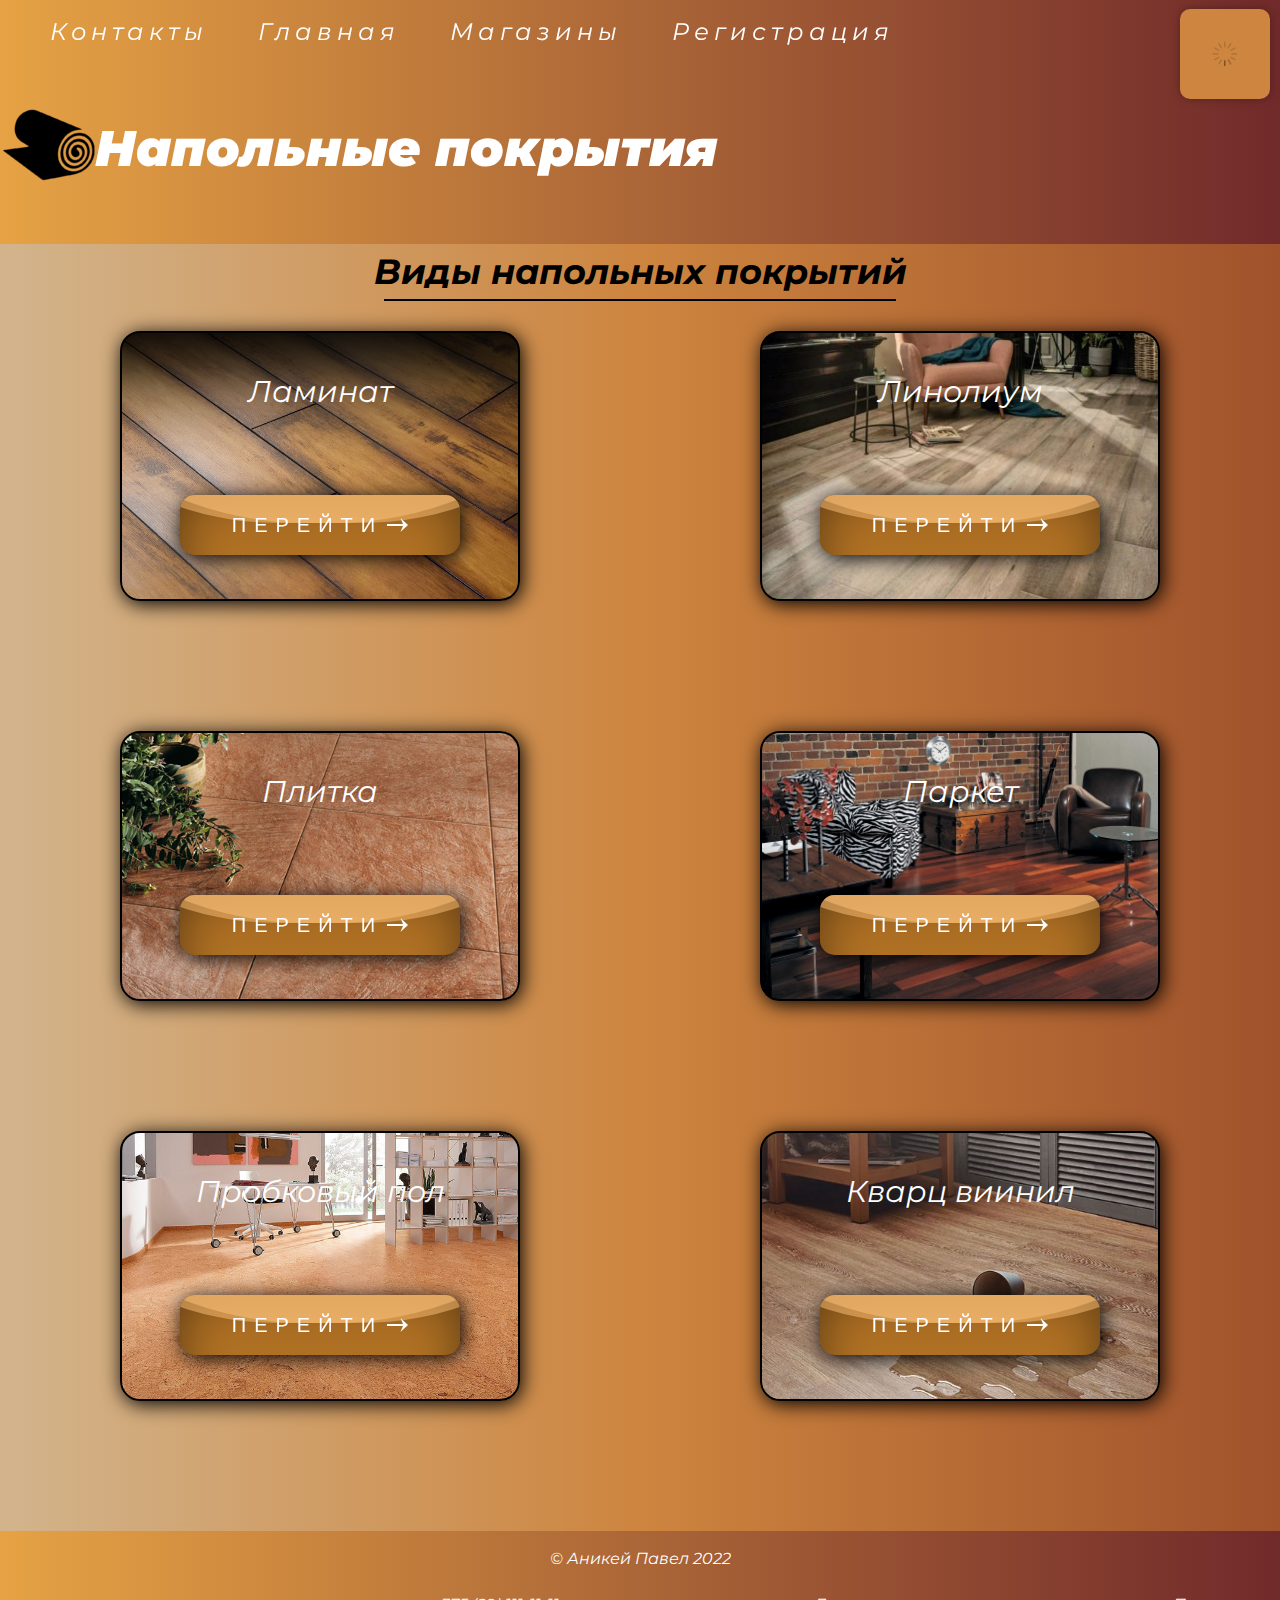
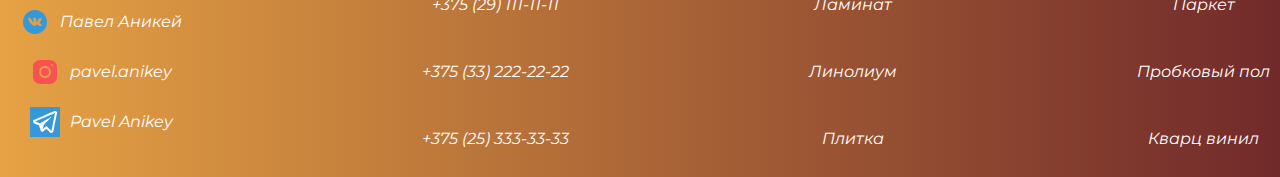
<file: index.html>
<!DOCTYPE html>
<html lang="en">

<head>
	<meta charset="UTF-8">
	<meta http-equiv="X-UA-Compatible" content="IE=edge">
	<meta name="viewport" content="width=device-width, initial-scale=1.0">
	<link rel="stylesheet" href="css/style.css">
	<link rel="stylesheet" href="css/common-styles.css">
	<title>Напольные покрытия</title>
	<link rel="shortcut icon" href="images/icons/icons8-новости-16.png" type="image/png">
</head>

<body>
	<div class="wrapper">
		<a class="back_to_top" title="Наверх">
			<img src="images/icons/icons8-up-65.png" alt="Наверх">
		</a>
		<div class="header">
			<div class="header__container">
				<div class="header__menu menu">
					<div id="burger" class="menu__icon">
						<span></span>
					</div>
					<div id="menu" class="menu__body">
						<ul class="menu__list">
							<li>
								<a id="contact" class="menu__link" title="Контакты">Контакты</a>
								<span class="menu__arrow arrow"></span>
								<ul class="sub-menu__list">
									<li>
										<a class="sub-menu__link" href="tel:+375(29)111-11-11"
											title="Позвонить">+375(29)111-11-11</a>
									</li>
									<li>
										<a class="sub-menu__link" href="tel:+375(33)222-22-22"
											title="Позвонить">+375(33)222-22-22</a>
									</li>
									<li>
										<a class="sub-menu__link" href="tel:+375(25)333-33-33"
											title="Позвонить">+375(25)333-33-33</a>
									</li>
								</ul>
							</li>
							<li>
								<a class="menu__link" href="index.html" title="Главная">Главная</a>
							</li>
							<li>
								<a class="menu__link" href="https://anikey-pavel.github.io/Diploma/pages/Score/score.html"
									title="Магазины">Магазины</a>
							</li>
							<li>
								<a class="menu__form-link" href="#" onclick="show('block')" title="Регистрация">Регистрация</a>
								<div id="opacity" onclick="show('none')">
								</div>
								<div id="window">
									<img class="window__close" src="images/icons/icons8-закрыть-окно-24.png" alt="close"
										title="Закрыть" onclick="show('none')">
									<div class="window__form">
										<h2>Регистрация</h2>
										<form method="post" name="registration">
											<input type="text" placeholder="Имя" name="name1" class="input" required
												pattern="[а-яА-Я]+"
												title="Имя должно содержать русские буквы нижнего либо верхнего регистра">
											<input type="text" placeholder="Фамилия" name="name2" class="input" required
												pattern="[а-яА-Я]+"
												title="Имя должно содержать русские буквы нижнего либо верхнего регистра">
											<input type="email" placeholder="Email" name="email1" class="input" required>
											<input type="email" placeholder="Подтвердите Email" name="email2" class="input"
												required>
											<input type="password" placeholder="Пароль" name="pass1" class="input" required
												minlength="8" maxlength="128">
											<input type="password" placeholder="Подтвердите пароль" name="pass2" class="input"
												required minlength="8" maxlength="128">
											<input type='tel' placeholder="Мобильный телефон" name="tel" class="input" required>
											<br>
											<span class="radio">
												<input checked class="radio__input" type="radio" name="1" id="radio_1">
												<label class="radio__label" for="radio_1">Мужчина</label>
											</span>
											<br>
											<span class="radio">
												<input checked class="radio__input" type="radio" name="1" id="radio_2">
												<label class="radio__label" for="radio_2">Женщина</label>
											</span>
											<br>
											<input type="submit" value="Регистрация" name="sab" class="input">
										</form>
									</div>
								</div>
							</li>
							<li>

							</li>
						</ul>
					</div>
					<div id="weather" class="weather"></div>
				</div>
				<a href="https://anikey-pavel.github.io/Diploma/index.html" class="header__title" title="Главная">Напольные
					покрытия</a>
			</div>
		</div>
		<div class="content">
			<div class="content__container">
				<h2 class="content__header">Виды напольных покрытий</h2>
				<div class="line"></div>
				<div class="content__body body">
					<div class="body__items">
						<h3>Ламинат</h3>
						<a href="https://anikey-pavel.github.io/Diploma/pages/laminat/laminate.html" class="wave-btn"
							title="Ламинат">
							<span class="wave-btn__text">Перейти</span>
							<span class="wave-btn__waves"></span>
						</a>
					</div>
					<div class="body__items">
						<h3>Линолиум</h3>
						<a href="https://anikey-pavel.github.io/Diploma/pages/Linoleum/Linoleum.html" class="wave-btn"
							title="Линолиум">
							<span class="wave-btn__text">Перейти</span>
							<span class="wave-btn__waves"></span>
						</a>
					</div>
					<div class="body__items">
						<h3>Плитка</h3>
						<a href="https://anikey-pavel.github.io/Diploma/pages/Tile/Tile.html" class="wave-btn" title="Плитка">
							<span class="wave-btn__text">Перейти</span>
							<span class="wave-btn__waves"></span>
						</a>
					</div>
					<div class="body__items">
						<h3>Паркет</h3>
						<a href="https://anikey-pavel.github.io/Diploma/pages/Parquet/Parquet.html" class="wave-btn"
							title="Паркет">
							<span class="wave-btn__text">Перейти</span>
							<span class="wave-btn__waves"></span>
						</a>
					</div>
					<div class="body__items">
						<h3>Пробковый пол</h3>
						<a href="https://anikey-pavel.github.io/Diploma/pages/Cork floor/cork-floor.html" class="wave-btn"
							title="Пробковый пол">
							<span class="wave-btn__text">Перейти</span>
							<span class="wave-btn__waves"></span>
						</a>
					</div>
					<div class="body__items">
						<h3>Кварц виинил</h3>
						<a href="https://anikey-pavel.github.io/Diploma/pages/Quartz vinyl/Quartz-vinyl.html" class="wave-btn"
							title="Кварц виинил">
							<span class="wave-btn__text">Перейти</span>
							<span class="wave-btn__waves"></span>
						</a>
					</div>
				</div>
			</div>
		</div>
		<div class="footer">
			<div class="footer__container">
				<div class="footer__header">
					<p>&#169; Аникей Павел 2022</p>
				</div>
				<div class="footer__content content-footer">
					<div class="content-footer__items">
						<div class="content-footer__column">
							<div>
								<img src="images/icons/icons8-vk-в-круге.svg" alt="ВКонтакте" title="ВКонтакте">
								<a target="_blank" href="https://vk.com/id622785628" title="https://vk.com/id622785628">Павел
									Аникей</a>
							</div>
							<div>
								<img src="images/icons/icons8-instagram.svg" alt="Instagram" title="Instagram">
								<a target="_blank" href="https://www.instagram.com/pavel.anikey"
									title="https://www.instagram.com/pavel.anikey">pavel.anikey</a>
							</div>
							<div>
								<img src="images/icons/icons8-телеграмма-app.svg" alt="Telegram" title="Telegram">
								<a target="_blank" href="https://t.me/Anikey22" title="https://t.me/Anikey22">Pavel Anikey</a>
							</div>
						</div>
						<div class="content-footer__column">
							<div>
								<a href="tel:+375 (29) 111-11-11" title="Позвонить">+375 (29) 111-11-11</a>
							</div>
							<div>
								<a href="tel:+375 (29) 222-22-22" title="Позвонить">+375 (33) 222-22-22</a>
							</div>

							<div>
								<a href="tel:+375 (29) 333-33-33" title="Позвонить">+375 (25) 333-33-33</a>
							</div>
						</div>
						<div class="content-footer__column">
							<div>
								<a href="https://anikey-pavel.github.io/Diploma/pages/laminat/laminate.html"
									title="Ламинат">Ламинат</a>
							</div>

							<div>
								<a href="https://anikey-pavel.github.io/Diploma/pages/Linoleum/Linoleum.html"
									title="Линолиум">Линолиум</a>
							</div>
							<div>
								<a href="https://anikey-pavel.github.io/Diploma/pages/Tile/Tile.html" title="Плитка">Плитка</a>
							</div>
						</div>
						<div class="content-footer__column">
							<div>
								<a href="https://anikey-pavel.github.io/Diploma/pages/Parquet/Parquet.html"
									title="Паркет">Паркет</a>
							</div>

							<div>
								<a href="https://anikey-pavel.github.io/Diploma/pages/Cork floor/cork-floor.html"
									title="Пробковый пол">Пробковый
									пол</a>
							</div>
							<div>
								<a href="https://anikey-pavel.github.io/Diploma/pages/Quartz vinyl/Quartz-vinyl.html"
									title="Кварц винил">Кварц винил</a>
							</div>
						</div>
					</div>
				</div>
			</div>
		</div>
	</div>
	<script src="js/script.js"></script>
</body>

</html>
</file>
<file: css/style.css>
.content__container {
	max-width: 1280px;
	margin: 0 auto;
}

.content__header {
	font-size: 35px;
	font-weight: 700;
	text-align: center;
	margin: 10px 0 10px 0;
}

@media (max-width: 500px) {
	.content__header {
		font-size: 25px;
	}
}

.line {
	width: 40%;
	height: 2px;
	background-color: black;
	margin: 0 auto;
}

.content__body {
	margin: 30px 0 0 0;
}

.body {
	display: grid;
	grid-template-columns: 400px 400px;
	grid-template-rows: 400px 400px 400px;
	justify-content: space-around;
}

.body__items {
	display: grid;
	border: 2px solid black;
	margin: 0 0 130px 0;
	border-radius: 20px;
	box-shadow: 2px 3px 20px black;
	color: white;

}

.body__items h3 {
	font-size: 30px;
	margin: auto;
}

.body__items a {
	font-size: 20px;
	text-decoration: none;
	color: white;
	margin: auto;
	padding: 10px;
	border-radius: 15px;
	background-color: rgb(176, 113, 36);
	box-shadow: 2px 3px 20px black;
}

.body__items a span {
	background: url(../images/icons/shape_2_9.png) right no-repeat;
	padding: 0 25px 0 0;
}

.wave-btn {
	width: 280px;
	height: 60px;
	display: flex;
	transition: all 0.8s ease 0s;
	justify-content: center;
	align-items: center;
	border-radius: 0px 0px 10px 10px;
	text-decoration: none;
	position: relative;
	overflow: hidden;
}

.wave-btn:active {
	top: 2px;
}

.wave-btn:hover {
	border-radius: 10px;
	transition: all 0.8s ease 0.2s;
	box-shadow: 1px 1px 40px rgba(0, 0, 0, 1);
}

.wave-btn:hover .wave-btn__waves {
	top: -50px;
}

.wave-btn__text {
	color: rgb(255, 255, 255);
	text-transform: uppercase;
	letter-spacing: 8px;
	font-family: Arial, "Helvetica Neue", Helvetica, sans-serif;
	position: relative;
	z-index: 1;
}

.wave-btn__waves {
	position: absolute;
	width: 280px;
	height: 280px;
	top: 0;
	left: 0;
	box-shadow: inset 0 0 50px rgba(0, 0, 0, 0.5);
	transition: all 0.8s ease 0s;
}

.wave-btn__waves::before,
.wave-btn__waves::after {
	content: '';
	position: absolute;
	top: 0;
	left: 50%;
	width: 250%;
	height: 250%;
	transform: translate3d(-50%, -96%, 0) scale(1) rotate(0deg);
}

.wave-btn__waves::before {
	background-color: rgba(255, 195, 121, 0.5);
	border-radius: 48%;
	animation: waves 5s infinite linear;
}

.wave-btn__waves::after {
	background-color: rgba(255, 195, 121, 0.5);
	border-radius: 44%;
	animation: waves 10s infinite linear;
}

@keyframes waves {
	0% {
		transform: translate3d(-50%, -96%, 0) scale(1) rotate(0deg);
	}

	100% {
		transform: translate3d(-50%, -96%, 0) scale(1) rotate(360deg);
	}
}

.body__items:nth-child(1) {
	background: url(../images/pic-R10-1.jpg) no-repeat;
	background-size: 110%;
}

.body__items:nth-child(2) {
	background: url(../images/linolium.jpg) no-repeat;
	background-size: 100%;
}

.body__items:nth-child(3) {
	background: url(../images/plitka.jpg) no-repeat;
	background-size: 115%;
}

.body__items:nth-child(4) {
	background: url(../images/parket.jpg) no-repeat;
	background-size: 100%;
}

.body__items:nth-child(5) {
	background: url(../images/probkovyiy-pol.jpg) no-repeat;
	background-size: 100%;
}

.body__items:nth-child(6) {
	background: url(../images/vinil.jpg) no-repeat;
	background-size: 115%;
}

@media (max-width: 992px) {
	.body {
		grid-template-columns: 400px;
		grid-template-rows: 400px 400px 400px 400px 400px 400px;
	}

	.wave-btn__waves::before,
	.wave-btn__waves::after {
		display: none;
	}
}

@media (max-width: 422px) {
	.body {
		grid-template-columns: 300px;
		grid-template-rows: 330px 330px 330px 330px 330px 330px;
	}

	.wave-btn {
		width: 200px;
		height: 50px;
	}

	.wave-btn__text {
		font-size: 16px;
	}
}
</file>
<file: css/common-styles.css>
/*Обнуление*/
* {
	padding: 0;
	margin: 0;
	border: 0;
}

*,
*:before,
*:after {
	-moz-box-sizing: border-box;
	-webkit-box-sizing: border-box;
	box-sizing: border-box;
}

:focus,
:active {
	outline: none;
}

a:focus,
a:active {
	outline: none;
}

nav,
footer,
header,
aside {
	display: block;
}

html,
body {
	height: 100%;
	width: 100%;
	font-size: 100%;
	line-height: 1;
	font-size: 14px;
	-ms-text-size-adjust: 100%;
	-moz-text-size-adjust: 100%;
	-webkit-text-size-adjust: 100%;
}

input,
button,
textarea {
	font-family: inherit;
}

input::-ms-clear {
	display: none;
}

button {
	cursor: pointer;
}

button::-moz-focus-inner {
	padding: 0;
	border: 0;
}

a,
a:visited {
	text-decoration: none;
}

a:hover {
	text-decoration: none;
}

ul li {
	list-style: none;
}

img {
	vertical-align: top;
}

h1,
h2,
h3,
h4,
h5,
h6 {
	font-size: inherit;
	font-weight: inherit;
}

/*--------------------*/

@font-face {
	font-family: 'Montserrat';
	src: url('../fonts/Montserrat-Italic-VariableFont_wght.ttf');
}

::-webkit-scrollbar {
	background-color: #855b00;
}

::-webkit-scrollbar-thumb {
	background-color: #765000;
	border-radius: 9em;
	box-shadow: inset 1px 1px 5px #000000;
}

::-webkit-scrollbar-button:vertical:start:decrement {
	background: linear-gradient(120deg, #02141a 40%, rgba(0, 0, 0, 0) 41%),
		linear-gradient(240deg, #02141a 40%, rgba(0, 0, 0, 0) 41%),
		linear-gradient(0deg, #02141a 30%, rgba(0, 0, 0, 0) 31%);
	background-color: #f6f8f4;
}

::-webkit-scrollbar-button:vertical:end:increment {
	background:
		linear-gradient(300deg, #02141a 40%, rgba(0, 0, 0, 0) 41%),
		linear-gradient(60deg, #02141a 40%, rgba(0, 0, 0, 0) 41%),
		linear-gradient(180deg, #02141a 30%, rgba(0, 0, 0, 0) 31%);
	background-color: #f6f8f4;
}

body {
	background: linear-gradient(to right, #d2b48c, #cd853f, #a0522b);
	font-family: 'Montserrat';
}

body._lock {
	overflow: hidden;
}

.wrapper {
	min-height: 100%;
	overflow: hidden;
	display: flex;
	flex-direction: column;
}

.back_to_top {
	position: fixed;
	bottom: 80px;
	right: 40px;
	z-index: 9999;
	width: 67px;
	height: 67px;
	cursor: pointer;
	display: none;
	opacity: 0.3;
}

.back_to_top-show {
	display: block;
}

/* ===============header================================================================ */
.header {
	position: relative;
	z-index: 50;
	background: linear-gradient(to right, rgb(230, 162, 68), rgb(113, 42, 42));
}



.header__container {
	max-width: 1280px;
	margin: 0 auto;
}

.header__menu {
	display: flex;
	justify-content: space-between;
	align-items: center;
	margin-top: 0.625rem;
	flex-wrap: wrap;
}

.menu__body {
	font-size: 24px;
	padding: 10px 0;
	margin: 0 0 50px 0;
	margin: 0 0 3.1rem 0;
}

.menu__icon {
	display: none;
}

.menu__list {
	display: flex;
	justify-content: space-between;
}

.menu__list li:not(last-child) {
	padding: 0 0 0 50px;
}

.menu__list a {
	color: white;
	letter-spacing: 5px;
}

.menu__list li:first-child {
	position: relative;
}

.menu__list a:hover {
	text-decoration: underline;
}

.sub-menu__list {
	display: none;
	right: 0;
	min-width: 300px;
	position: absolute;
	left: 0;
	top: 23px;
	padding: 10px 0 0 0;
	z-index: 10;
	font-size: 16px;
	transition-duration: 1s;
}

.sub-menu__link a:hover {
	text-decoration: underline;
}

.sub-menu__list li {
	background-color: #cb9763;
}

#contact {
	cursor: pointer;
}

.sub-menu__link {
	display: inline-block;
	padding: 10px 0;
}

.menu__list a.parent {
	padding: 0 20px 0 0;
}

.arrow {
	display: none;
	position: absolute;
	top: 10px;
	right: 0;
	width: 0;
	height: 0;
	border-top: 10px solid rgb(255, 255, 255);
	border-right: 10px solid transparent;
	border-left: 10px solid transparent;
}

.arrow.active {
	transform: rotate(-180deg);
}

.menu__arrow {}

body.mouse .menu__list>li:hover .sub-menu__list {
	display: block;
}



body.touch .sub-menu__list.open {
	display: block;
}

body.touch .arrow {
	display: block;
}

.menu__list a.parent {
	margin: 0 5px 0 0;
}

#opacity {
	display: none;
	background-color: rgba(1, 1, 1, 0.5);
	position: fixed;
	top: 0;
	left: 0;
	right: 0;
	bottom: 0;
	z-index: 50;
}

#window {
	display: none;
	position: absolute;
	top: 20%;
	right: 40%;
	z-index: 150;
	width: 350px;
	height: 450px;
	background-color: #cd853f;
	border-radius: 10px;
	box-shadow: 1px 1px 10px black;
	transition-duration: 1s;
}

@media (max-width: 820px) {
	#window {
		font-size: 18px;
		left: 25%;
	}

	.window__form h2 {
		font-size: 22px;
	}
}

@media (max-width: 560px) {
	#window {
		left: 15%;
	}
}

@media (max-width: 450px) {
	#window {
		left: 5%;
	}
}

@media (max-width: 380px) {
	#window {
		width: 300px;
	}
}

.window__close {
	margin: 10px 0 0 20rem;
	cursor: pointer;
}

.window__form {
	width: 275px;
	margin: 0 auto;
	text-align: center;
}

.window__form h2 {
	margin-bottom: 10px;
}

.input {
	margin-bottom: 10px;
	border-radius: 5px;
	width: 250px;
	height: 30px;
	padding: 5px;
	box-shadow: 1px 1px 10px black;
}

.input[type="text"]:valid {
	border: 2px solid green;
}

.input[type="email"]:valid {
	border: 2px solid green;
}

.input[type="password"]:valid {
	border: 2px solid green;
}

.input[type='tel']:valid {
	border: 2px solid green;
}

.input[type="text"]:invalid {
	border: 2px solid red;
}

.input[type="email"]:invalid {
	border: 2px solid red;
}

.input[type="password"]:invalid {
	border: 2px solid red;
}

.input[type='tel']:invalid {
	border: 2px solid red;
}

.input[type="text"]:not(:focus):invalid {
	border: 2px solid white;
}

.input[type="email"]:not(:focus):invalid {
	border: 2px solid white;
}

.input[type="password"]:not(:focus):invalid {
	border: 2px solid white;
}

.input[type='tel']:not(:focus):invalid {
	border: 2px solid white;
}

.input[type="submit"]:hover {
	position: relative;
	background-color: rgb(191, 191, 191);
	cursor: pointer;
	transition: all ease 0.5s;
}

.input[type="submit"]:active {
	top: 2px;
	box-shadow: 1px 1px 3px black;

}

.radio {
	margin-bottom: 10px;
	/* display: none; */
}

.radio {
	display: inline-block;
	margin-bottom: 5px;
	position: relative;
}

.radio__input {
	appearance: none;
	position: absolute;
}

.radio__label {
	padding-left: 25px;
	cursor: pointer;
}

.radio__label::before {
	content: '';
	display: block;
	width: 16px;
	height: 16px;
	position: absolute;
	top: 3px;
	left: 0px;
	border-radius: 5px;
	z-index: 1;
	border-radius: 50%;
	background-color: aliceblue;
	box-shadow: 1px 1px 8px black;
}

.radio__label::after {
	content: '';
	display: block;
	width: 10px;
	height: 10px;
	position: absolute;
	top: 6px;
	left: 3px;
	background-color: rgb(194, 130, 52);
	border-radius: 4px;
	transform: scale(0);
	-webkit-transform: scale(0);
	-moz-transform: scale(0);
	-ms-transform: scale(0);
	-o-transform: scale(0);
	transition: 0.3s linear;
	-webkit-transition: 0.3s linear;
	-moz-transition: 0.3s linear;
	-ms-transition: 0.3s linear;
	-o-transition: 0.3s linear;
	z-index: 2;
	border-radius: 50%;
}

.radio__input:checked+.radio__label:after {
	transform: scale(1);
	-webkit-transform: scale(1);
	-moz-transform: scale(1);
	-ms-transform: scale(1);
	-o-transform: scale(1);
	transition: .1s ease 0s;
	-webkit-transition: .1s ease 0s;
	-moz-transition: .1s ease 0s;
	-ms-transition: .1s ease 0s;
	-o-transition: .1s ease 0s;
}

.weather {
	background-color: #cd853f;
	border-radius: 10px;
	padding: 20px;
	max-width: 300px;
	box-shadow: 0 0 10px rgba(0, 0, 0, 0.3);
}

@media (max-width: 1300px) {
	.weather {
		margin-right: 10px;
	}
}

@media (max-width: 1148px) {
	.weather {
		margin-left: 10px;
	}
}

.weather__loading {
	display: flex;
	justify-content: center;
	align-items: center;
}

.weather__loading img {
	max-width: 50px;
	mix-blend-mode: multiply;
}

.weather__header {
	display: flex;
}

.weather__main {
	flex: 1 1 auto;
}

.weather__city {
	font-size: 40px;
	font-weight: 700;
	margin-bottom: 15px;
}

.weather__status {
	font-size: 20px;
	margin-bottom: 20px;
}

.weather__temp {
	font-size: 30px;
	font-weight: 700;
	margin-bottom: 10px;
}

.weather__temp::after,
.weather__feels-like::after {
	display: inline-block;
	margin-left: 5px;
	content: '°C';
}

.image {
	position: absolute;
	width: 100%;
	height: 100%;
	top: 0;
	left: 0;
	z-index: -1;
}

@media(max-width: 1172px) {
	.weather {
		margin-top: 10px;
	}
}

@media (max-width: 820px) {
	.weather {
		display: none;
	}
}

@media (max-width: 992px) {
	.menu__list li:not(last-child) {
		padding: 0 0 0 25px;
	}
}

@media (max-width: 820px) {
	.menu__list li:not(last-child) {
		padding: 0 0 0 15px;
	}

	.menu__icon {
		z-index: 5;
		display: block;
		position: relative;
		top: 0;
		left: 0;
		width: 30px;
		height: 18px;
		cursor: pointer;
		margin: 10px;
	}

	.menu__icon::before,
	.menu__icon::after,
	.menu__icon span {
		left: 0;
		position: absolute;
		height: 10%;
		width: 100%;
		transition: all 0.3s ease 0s;
		background-color: rgb(255, 255, 255);
	}

	.menu__icon::before,
	.menu__icon::after {
		content: '';
	}

	.menu__icon::before {
		top: 0;
	}

	.menu__icon::after {
		bottom: 0;
	}

	.menu__icon span {
		top: 50%;
		transform: scale(1) translate(0px, -50%);
	}

	.menu__icon._active span {
		transform: scale(0) translate(0px, -50%);
	}

	.menu__icon._active::before {
		top: 50%;
		transform: rotate(-45deg) translate(0px, -50%);
	}

	.menu__icon._active::after {
		bottom: 50%;
		transform: rotate(45deg) translate(0px, 50%);
	}

	.menu__body {
		position: fixed;
		z-index: 2;
		top: 0;
		left: -100%;
		width: 100%;
		height: 100%;
		background-color: rgb(233, 208, 189, 0.9);
		transition: left 0.3s ease 0s;
		overflow: auto;
	}

	.menu__body._active {
		left: 0;
	}

	.menu__list {
		display: block;
		text-align: center;
		font-size: 40px;
		font-weight: 700;
	}

	.menu__list li {
		margin: 40px 0;
	}

	.menu__list li:last-child {
		margin-bottom: 0;
	}

	.arrow {
		margin-right: 5px;
	}

	.sub-menu__list {
		background-color: #cb9763;
		padding: 0 0 30px 0;
	}
}

.header__title {
	display: inline-block;
	font-size: 50px;
	font-weight: 900;
	color: white;
	position: relative;
	z-index: 1;
	padding: 25px 0 0 95px;
	margin: 0 0px 70px 0;
	animation-name: appearance;
	animation-duration: 2s;
	position: relative;

}

@keyframes appearance {
	0% {
		opacity: 0;
		left: -1000px;
	}

	100% {
		opacity: 1;
		left: 0;
	}
}

@media (max-width: 720px) {
	.header__title {
		font-size: 35px;
	}
}

@media (max-width: 420px) {
	.header__title {
		font-size: 25px;
	}
}

.header__title::before {
	content: url('../images/icons/rollo-lamina_88832.png');
	position: absolute;
	top: 0;
	left: 0;
}

/* =================footer======================================================================================== */

.footer {
	width: 100%;
	background: linear-gradient(to right, rgb(230, 162, 68), rgb(113, 42, 42));
	text-align: center;
}

.footer__container {
	max-width: 1280px;
	margin: 0 auto;
	padding: 20px 0;
}

.footer__header {
	color: white;
	padding: 10px;
	font-size: 16px;
	padding: 0 0 20px 0;
}

.content-footer {
	padding: 10px;
	font-size: 16px;
}

.content-footer__items {
	display: flex;
	justify-content: space-between;
}

.content-footer__column {
	display: flex;
	flex-direction: column;
	justify-content: space-between;
	align-items: center;
}

.content-footer__column div {
	display: flex;
	justify-content: center;
	align-items: center;
}

.content-footer__column img {
	padding: 10px 10px 10px 0px;
}

.content-footer__column a {
	color: white;
}

.content-footer__column a:hover {
	text-decoration: underline;
}

.content-footer__column img {
	display: inline-block;
	margin-left: 10px;
}

@media (max-width:645px) {
	.content-footer__column {
		padding: 10px;
	}

	.content-footer__items {
		flex-wrap: wrap;
		font-size: 20px;
	}

	.content-footer__column div {
		padding: 12px 10px;
	}
}

@media (max-width:487px) {
	.content-footer__items {
		display: flex;
		flex-direction: column;
		justify-content: center;
		align-items: center;
	}
}
</file>
